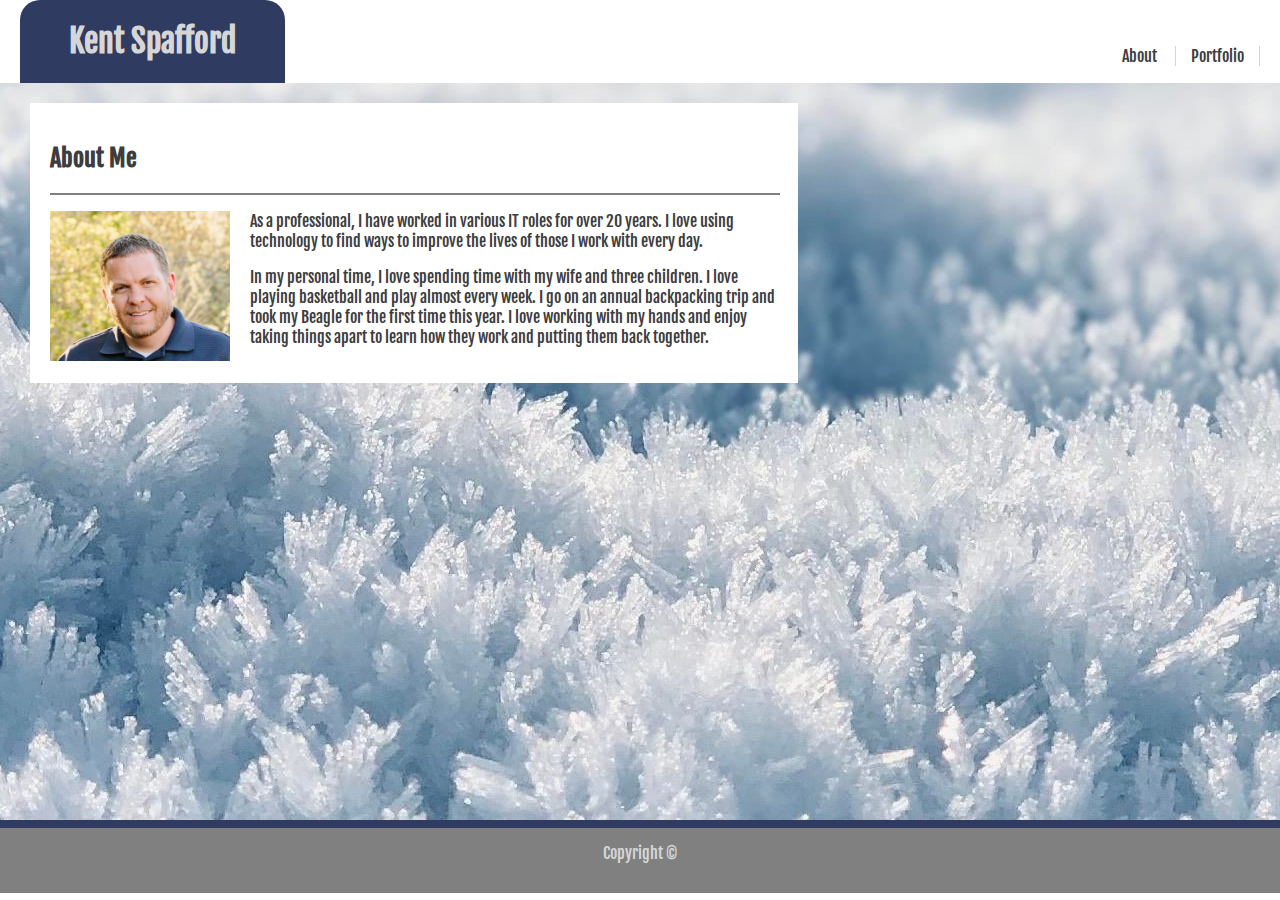
<file: index.html>
<!DOCTYPE html>
<html lang="en" dir="ltr">
    <head>
        <meta charset="utf-8">
        <meta name="viewport" content="width=device-width, initial-scale=1.0">

        <link rel="stylesheet" type="text/css" href="assets/css/style.css">
        <link href="https://fonts.googleapis.com/css?family=Fjalla+One&display=swap" rel="stylesheet">
        <title>
            About Me
        </title>
    </head>
    <body>
        <header id="mainheader">
            <div id="mynameheader">
                <h1>
                    Kent Spafford
                </h1>
            </div>
            <nav id="navbar">
                <ul>
                    <li>
                        <a href="index.html">About</a>
                    </li>
                    <li>
                        <a href="portfolio.html">Portfolio</a>
                    </li>
                </ul>
            </nav>
        </header>
        <div class="mainbackground">
            <div class="content">
                <div class="mainbody">
                    <p>
                        <h2>
                            About Me
                        </h2>
                        <hr color="gray" width="100%">
                    </p>
                    <p>
                        <img id="mypic" src="assets/images/mypic.jpg" alt="headshot" height="150">
                        As a professional, I have worked in various IT roles for over
                        20 years. I love using technology to find ways to improve the lives 
                        of those I work with every day.
                    </p>
                    <p>
                        In my personal time, I love spending time with my wife and three 
                        children. I love playing basketball and play almost every week. I 
                        go on an annual backpacking trip and took my Beagle for the first 
                        time this year. I love working with my hands and enjoy taking 
                        things apart to learn how they work and putting them back together. 
                    </p>
                </div>
            </div>
        </div>
        <footer class="footer">
            <div class="center">
                Copyright &copy;
            </div>
        </footer>
    </body>
</html>
</file>
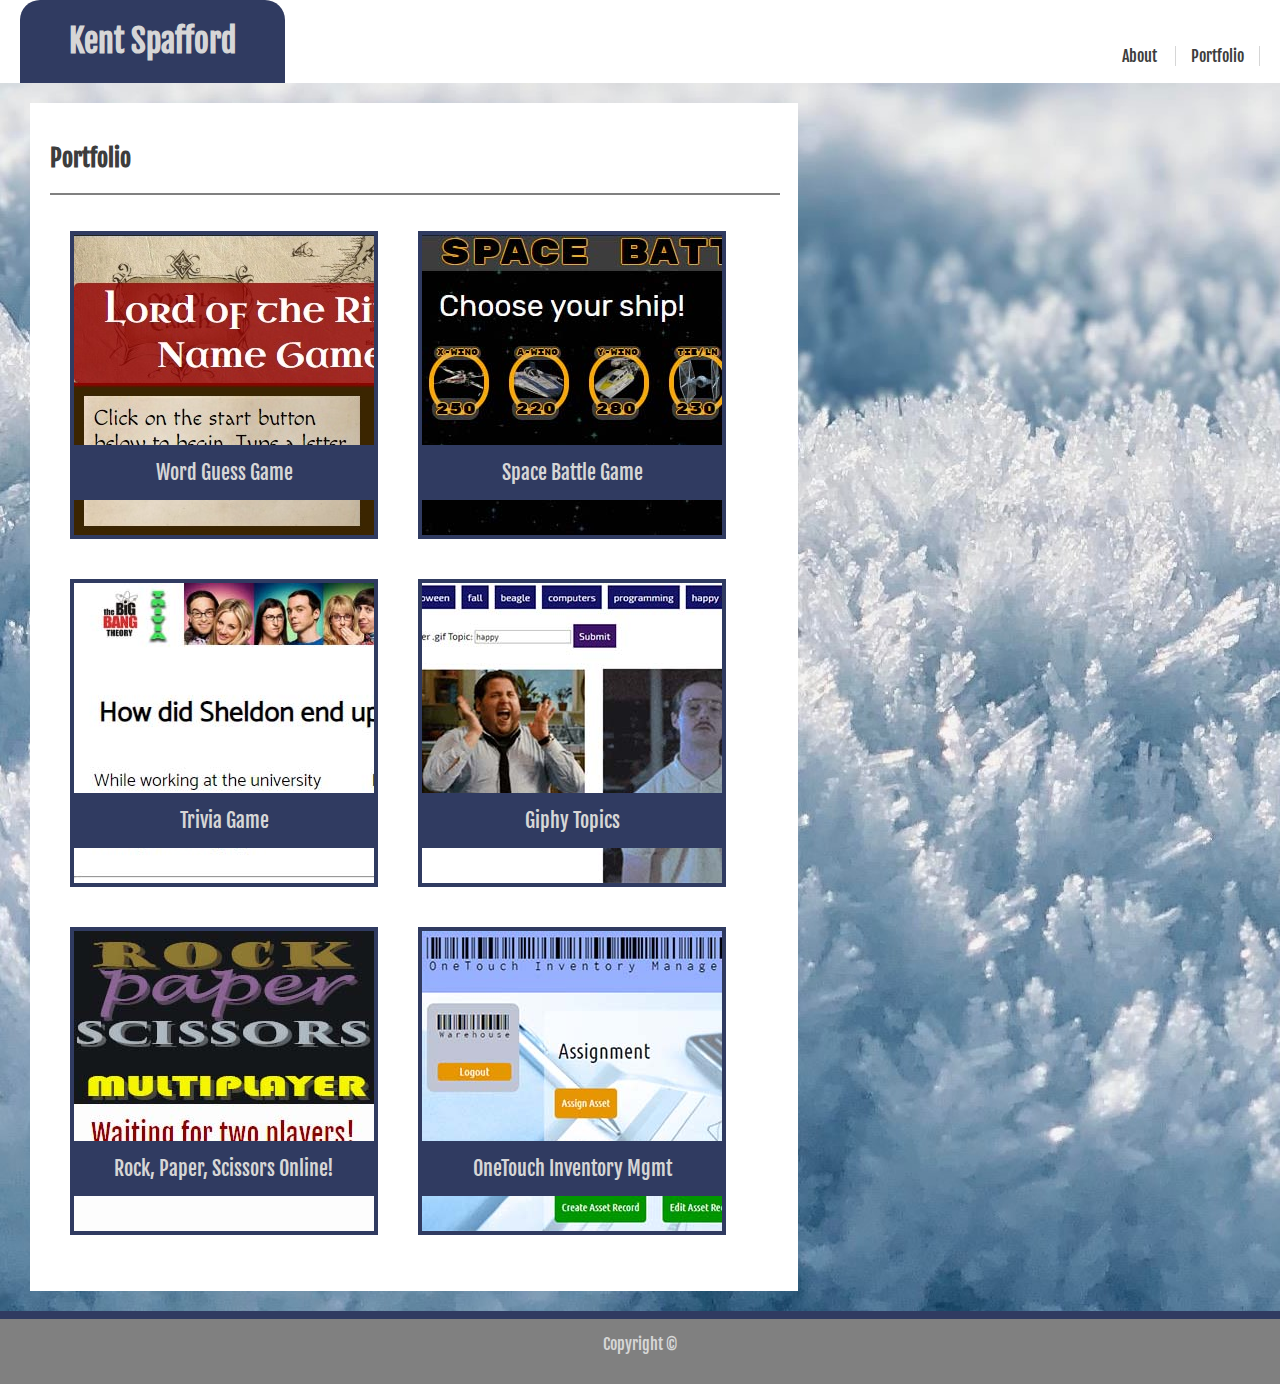
<file: portfolio.html>
<!DOCTYPE html>
<html lang="en" dir="ltr">
    <head>
        <meta charset="utf-8">
        <meta name="viewport" content="width=device-width, initial-scale=1.0">
        
        <link rel="stylesheet" type="text/css" href="assets/css/style.css">
        <link href="https://fonts.googleapis.com/css?family=Fjalla+One&display=swap" rel="stylesheet">
        <title>
            Portfolio
        </title>
    </head>
    <body>
        <header id="mainheader">
            <div id="mynameheader">
                <h1>
                        Kent Spafford
                </h1>
            </div>
            <nav id="navbar">
                <ul>
                    <li>
                        <a href="index.html">About</a>
                    </li>
                    <li>
                        <a href="portfolio.html">Portfolio</a>
                    </li>
                </ul>
            </nav>
        </header>
        <div class="content">
                <div class="mainbody">
                    <p>
                        <h2>
                            Portfolio
                        </h2>
                        <hr color="gray" width="100%">
                    </p>
                    <p>
                        <article>
                            <a href="https://kspaffk.github.io/word-guess-game/" target="_blank">
                                <div class="portfolio-img">
                                    <img src="assets/images/wordguess.jpg">
                                    <div class="caption">
                                        Word Guess Game
                                    </div>
                                </div>
                            </a>
                            <a href="https://kspaffk.github.io/unit-4-game/" target="_blank">
                                <div class="portfolio-img">
                                    <img src="assets/images/spacebattle.jpg">
                                    <div class="caption">
                                        Space Battle Game
                                    </div>
                                </div>
                            </a>
                            <a href="https://kspaffk.github.io/trivia-game/" target="_blank">
                                <div class="portfolio-img">
                                    <img src="assets/images/trivia.jpg">
                                    <div class="caption">
                                        Trivia Game
                                    </div>
                                </div>
                            </a>
                            <a href="https://kspaffk.github.io/giphy-topics/" target="_blank">
                                <div class="portfolio-img">
                                    <img src="assets/images/giphy.jpg">
                                    <div class="caption">
                                        Giphy Topics
                                    </div>
                                </div>
                            </a>
                            <a href="https://kspaffk.github.io/rps-multiplayer/" target="_blank">
                                <div class="portfolio-img">
                                    <img src="assets/images/rpsmulti.jpg">
                                    <div class="caption">
                                        Rock, Paper, Scissors Online!
                                    </div>
                                </div>
                            </a>
                            <a href="http://ec2-18-222-165-116.us-east-2.compute.amazonaws.com/" target="_blank">
                                <div class="portfolio-img">
                                    <img src="assets/images/onetouch_inv.jpg">
                                    <div class="caption">
                                        OneTouch Inventory Mgmt
                                    </div>
                                </div>
                            </a>
                        </article>
                    </p>
                </div>
            </div>
        <footer class="footer">
            <div class="center">
                Copyright &copy;
            </div>
        </footer>
    </body>
</html>
</file>
<file: assets/css/style.css>
body {
    font-family: 'Fjalla One', sans-serif;
    height: 100%;
    margin: 0;
    color: #3d3d3d;
}

h1 {
    text-align: center;
}

textarea, input {
    width: 100%;
}

footer {
    background-color: gray;
    color: #d6d6d6;
    border-top: 8px solid #303b61;
    padding-top: 15px;
}

article {
    display: flex;
    flex-wrap: wrap;
}

#mypic {
    float: left;
    margin-right: 20px;
}

#mainheader {
    display: grid;
    grid-template-rows: auto auto;
}

#mynameheader {
    grid-column-start: 1;
    grid-row-start: 1;
    grid-row-end: 1;
    background-color: #303b61;
    color: #d6d6d6;
    text-align: center;
}

#navbar {
    grid-row-start: 2;
    grid-column-start: 1;
    color: #3d3d3d;
    text-align: center;
}

#navbar ul {
    padding: 0;
    list-style: none;
}

#navbar li {
    display: inline;
    border-right: solid 1px #d6d6d6;
}

#navbar a:link {
    color: #3d3d3d;
    text-decoration: none;
    padding: 0 15px;
}

#navbar a:hover {
    color: blue;
}

.center {
    display: table;
    margin: 0 auto;
    text-align: center;
}

.footer {
    height: 50px;
}

.content {
    min-height: calc(100vh - 203px);
    padding-top: 10px;
    background-image: url('../images/snow.jpg');
    background-color: #d4d4d4;
    background-repeat: repeat;
}

.mainbody {
    display: block;
    background-color: white;
    padding: 20px;
    box-sizing: border-box;
}

.submitbutton {
    width: 75px;
    height: 40px;
    background-color: #303b61;
    color: #d6d6d6;
    border: none;
}

.portfolio-img {
    display: block;
    position: relative;
    margin: 20px;
    width: 300px;
    height: 300px;
    border: 4px solid #303b61;
}

.caption {
    display: block;
    position: absolute;
    text-align: center;
    background-color: #303b61;
    top: 70%;
    width: 100%;
    color: #d6d6d6;
    height: 0px;
    font-size: 20px;
    padding-top: 15px;
    height: 40px;
}


@media screen and (max-width: 640px) {
    .mainbody {
        margin: 0 10px;
    }
  }

@media screen and (min-width: 640px) {
    .mainbody {
        margin: 0 10px;
    }

    #mainheader {
        display: flex;
        flex-wrap: nowrap;
        justify-content: space-between;
        margin: 0 10px;
    }

    #mynameheader {
        background-color: #303b61;
        color: #d6d6d6;
        width: 225px;
        padding-left: 20px;
        padding-right: 20px;
        border-top-left-radius: 20px;
        border-top-right-radius: 20px;
    }
    
    #navbar {
        color: #3d3d3d;
        text-align: right;
        padding-top: 30px;
    }
}

@media screen and (min-width: 768px) {
    .mainbody {
        width: 738px;
    }
}

@media screen and (min-width: 980px) {
    .mainbody {
        width: 768px;
    }

    .content {
        padding: 20px;
    }

    #mainheader {
        margin: 0 20px;

    }

}
</file>
